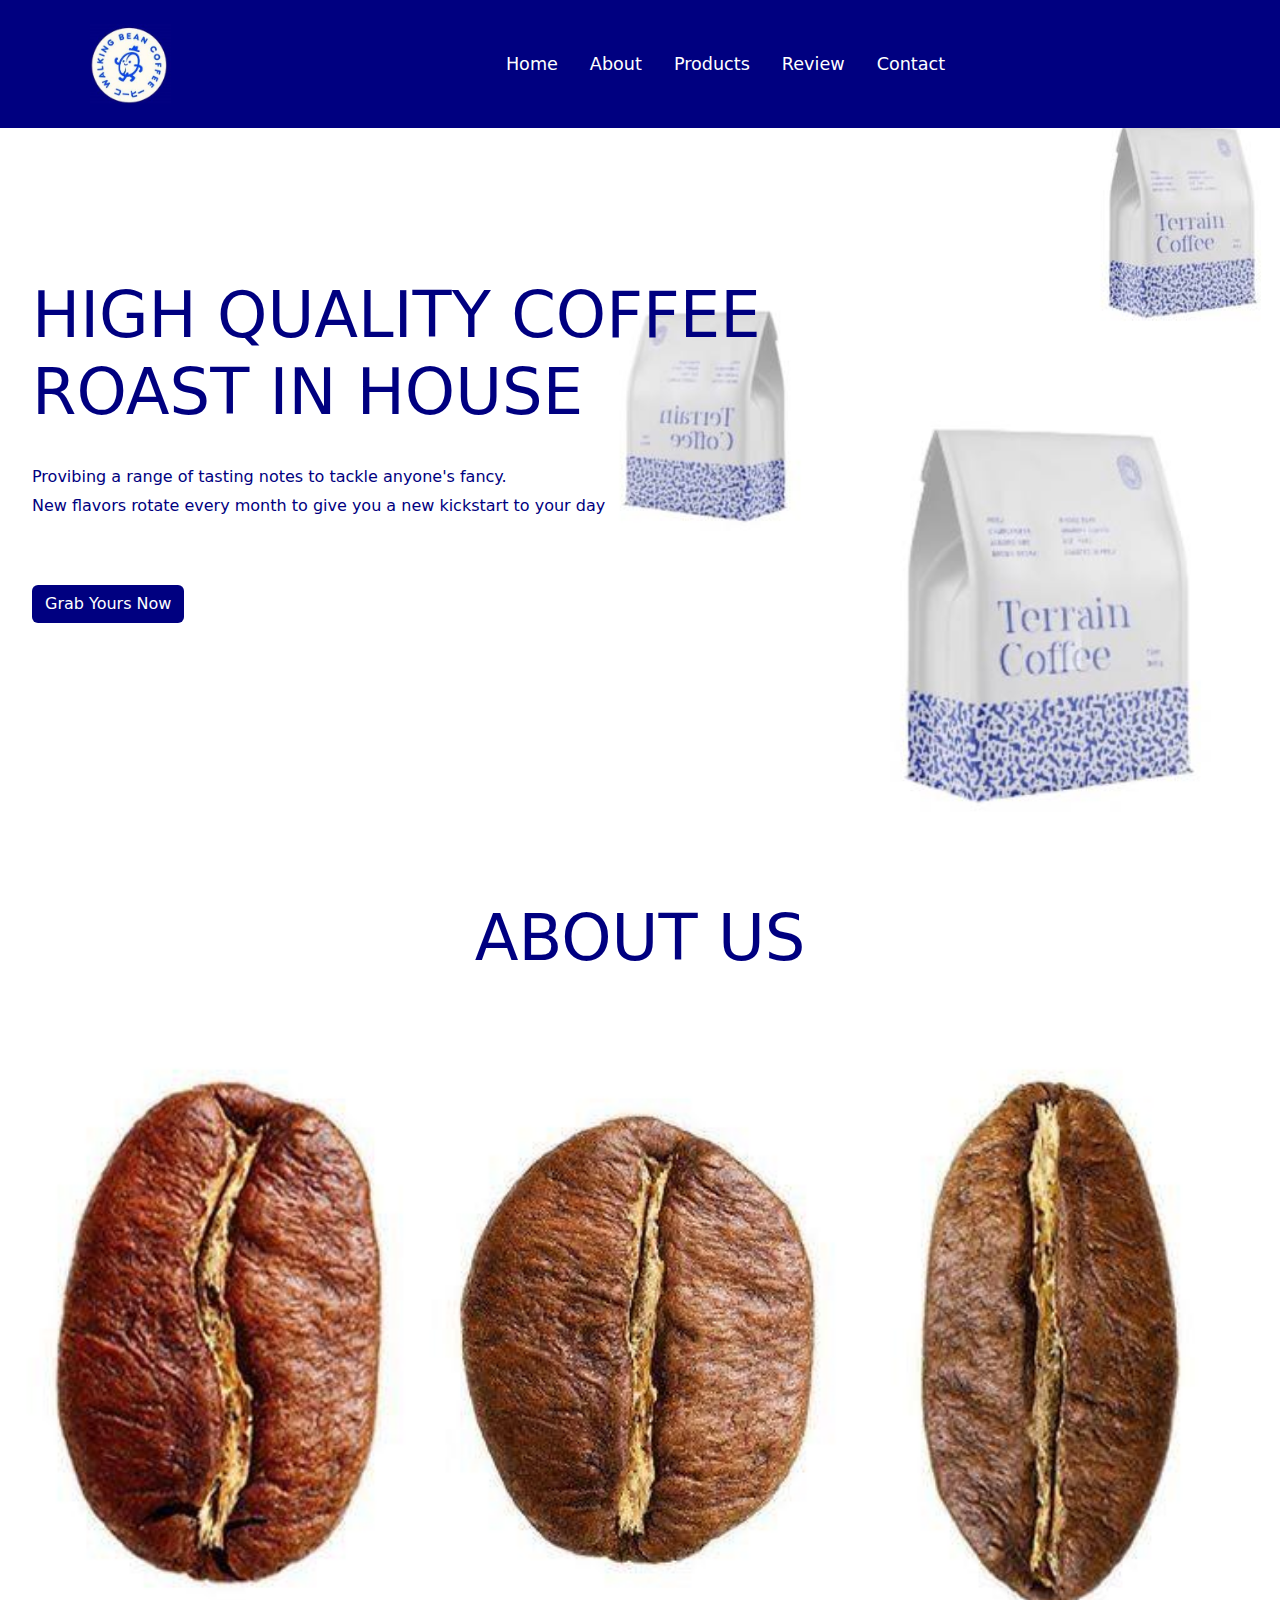
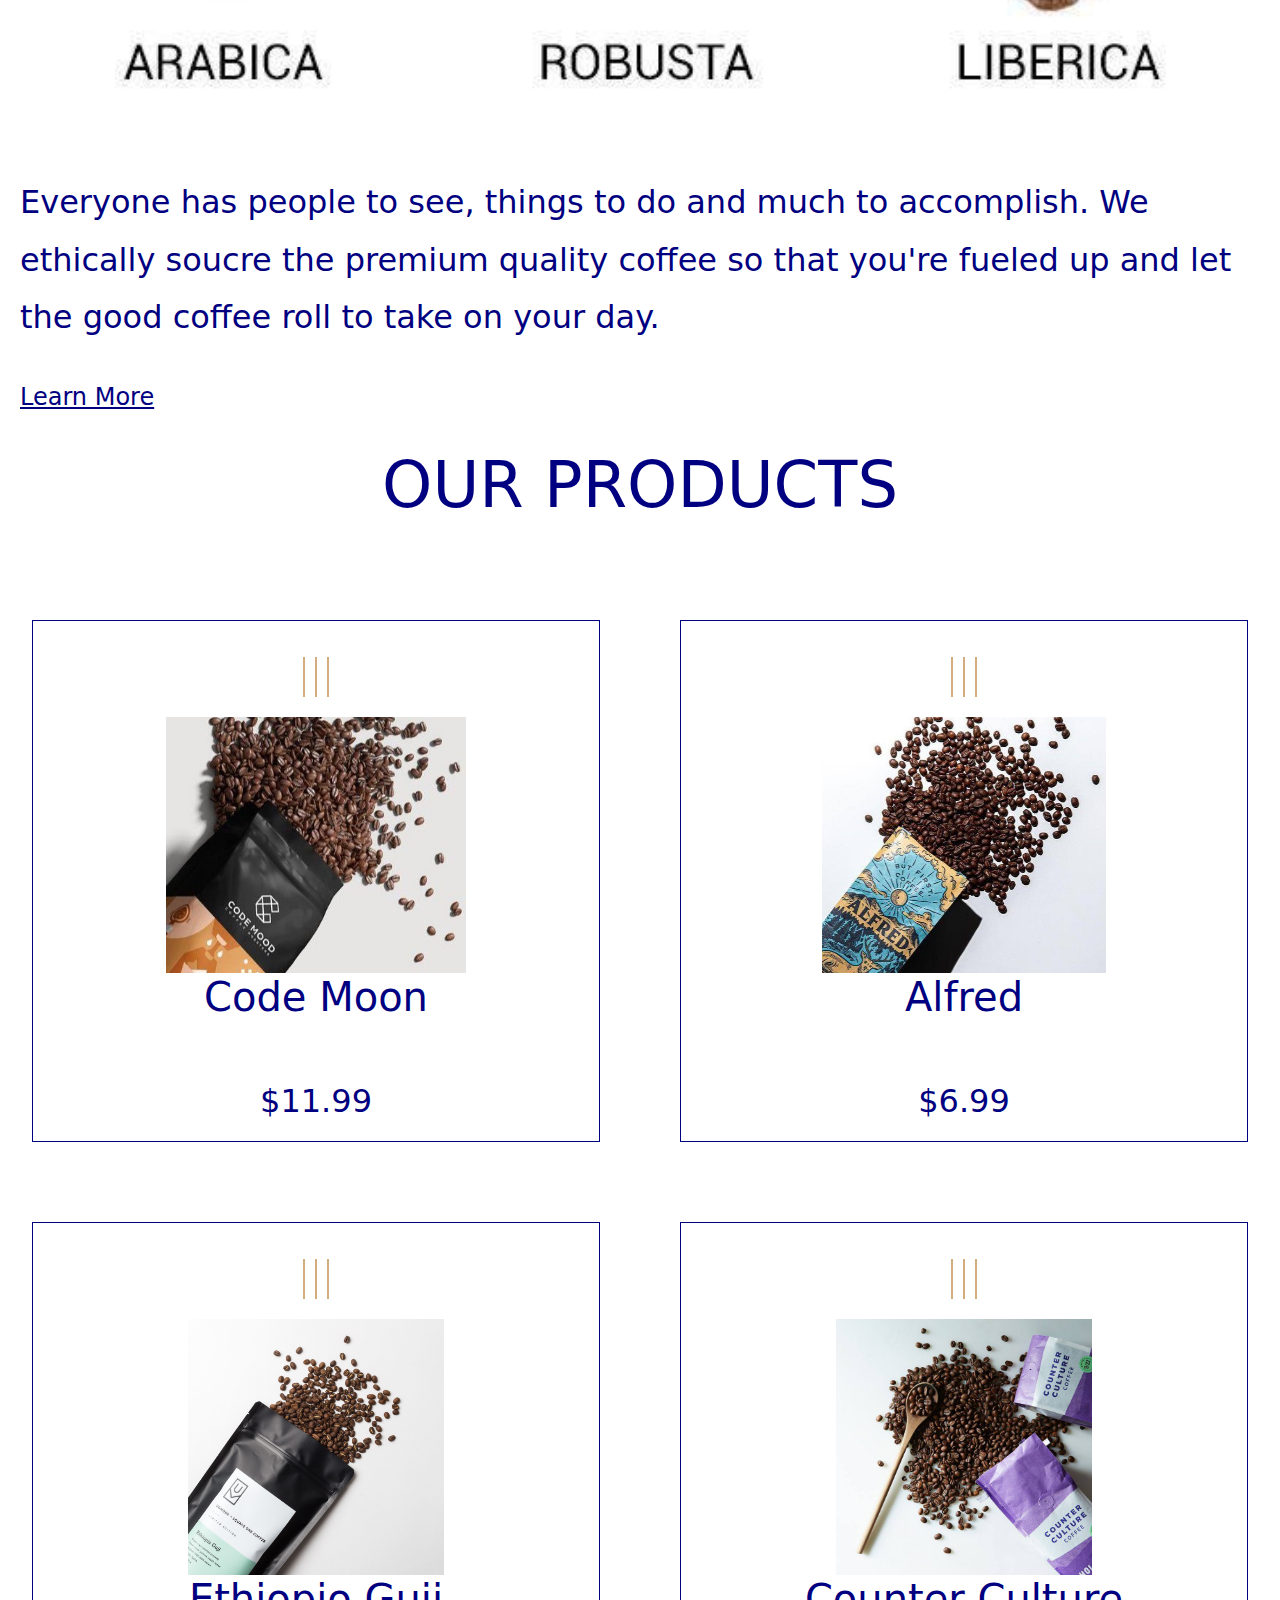
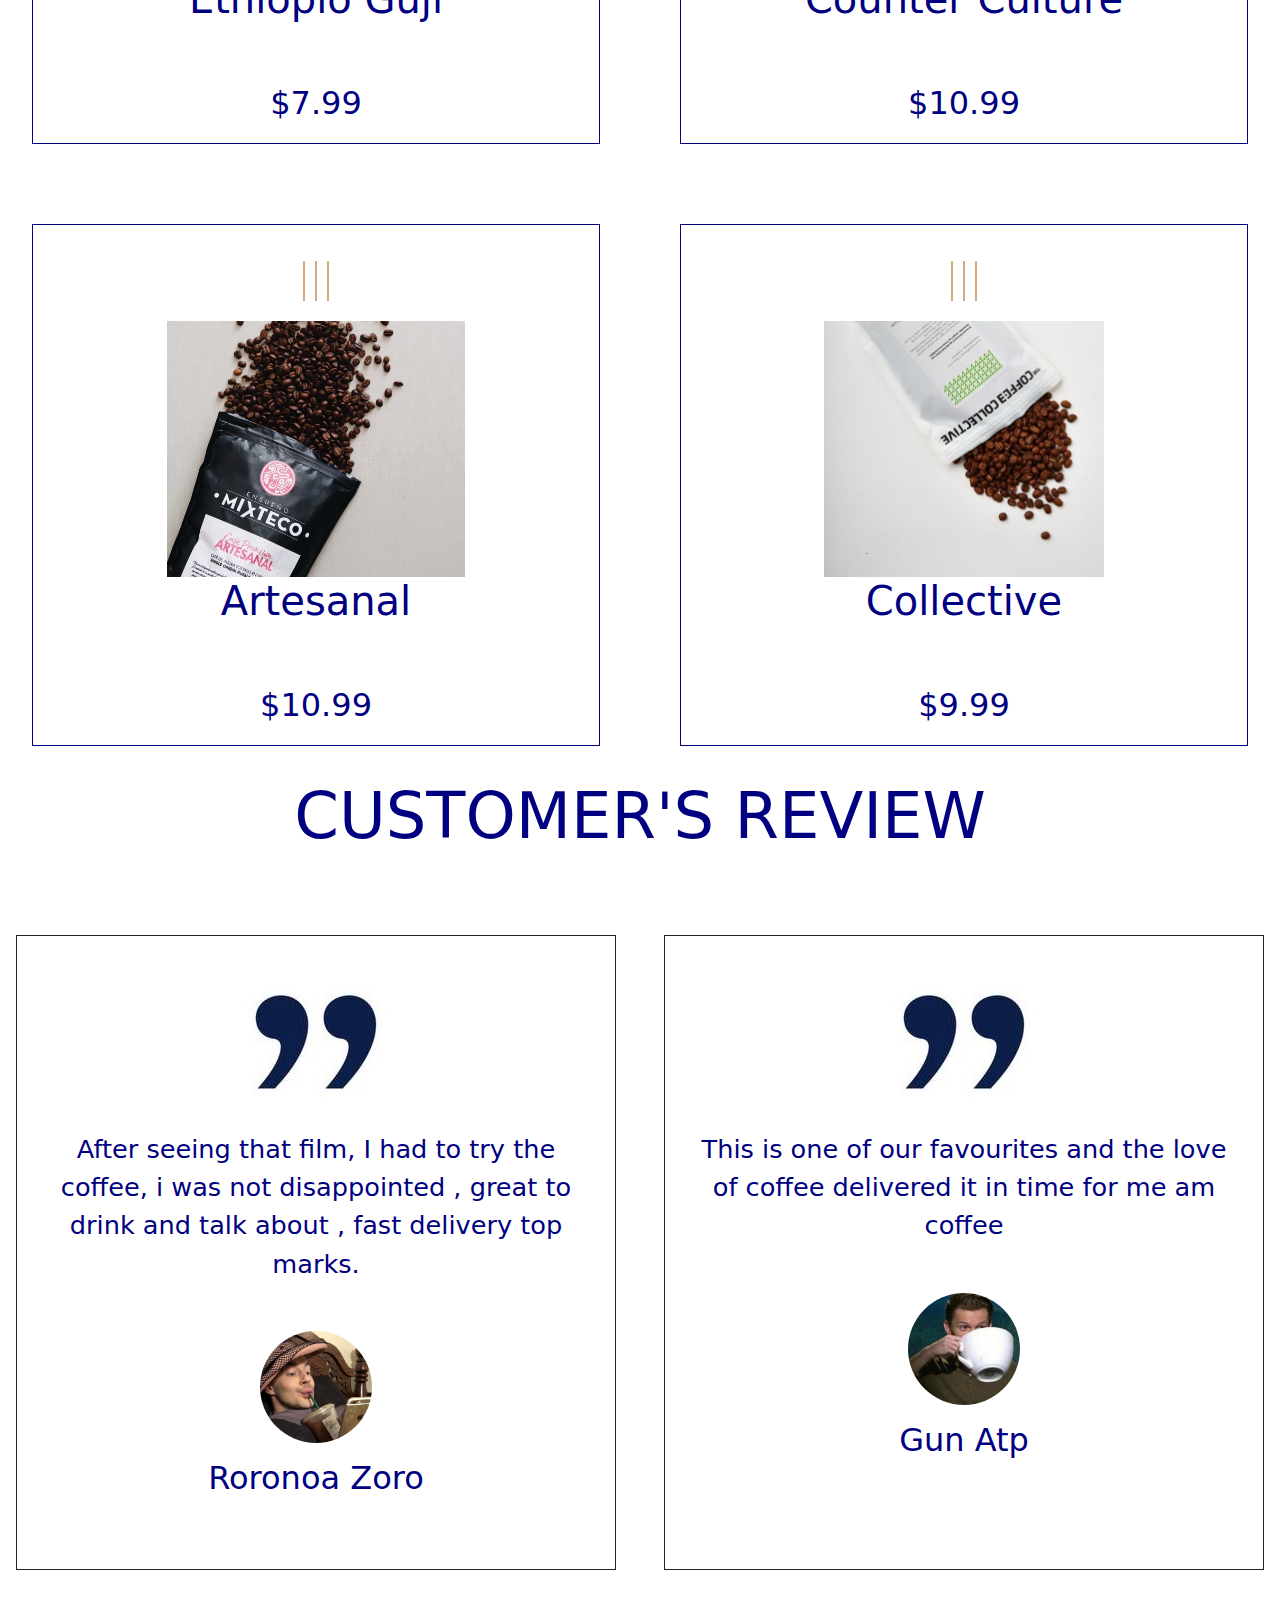
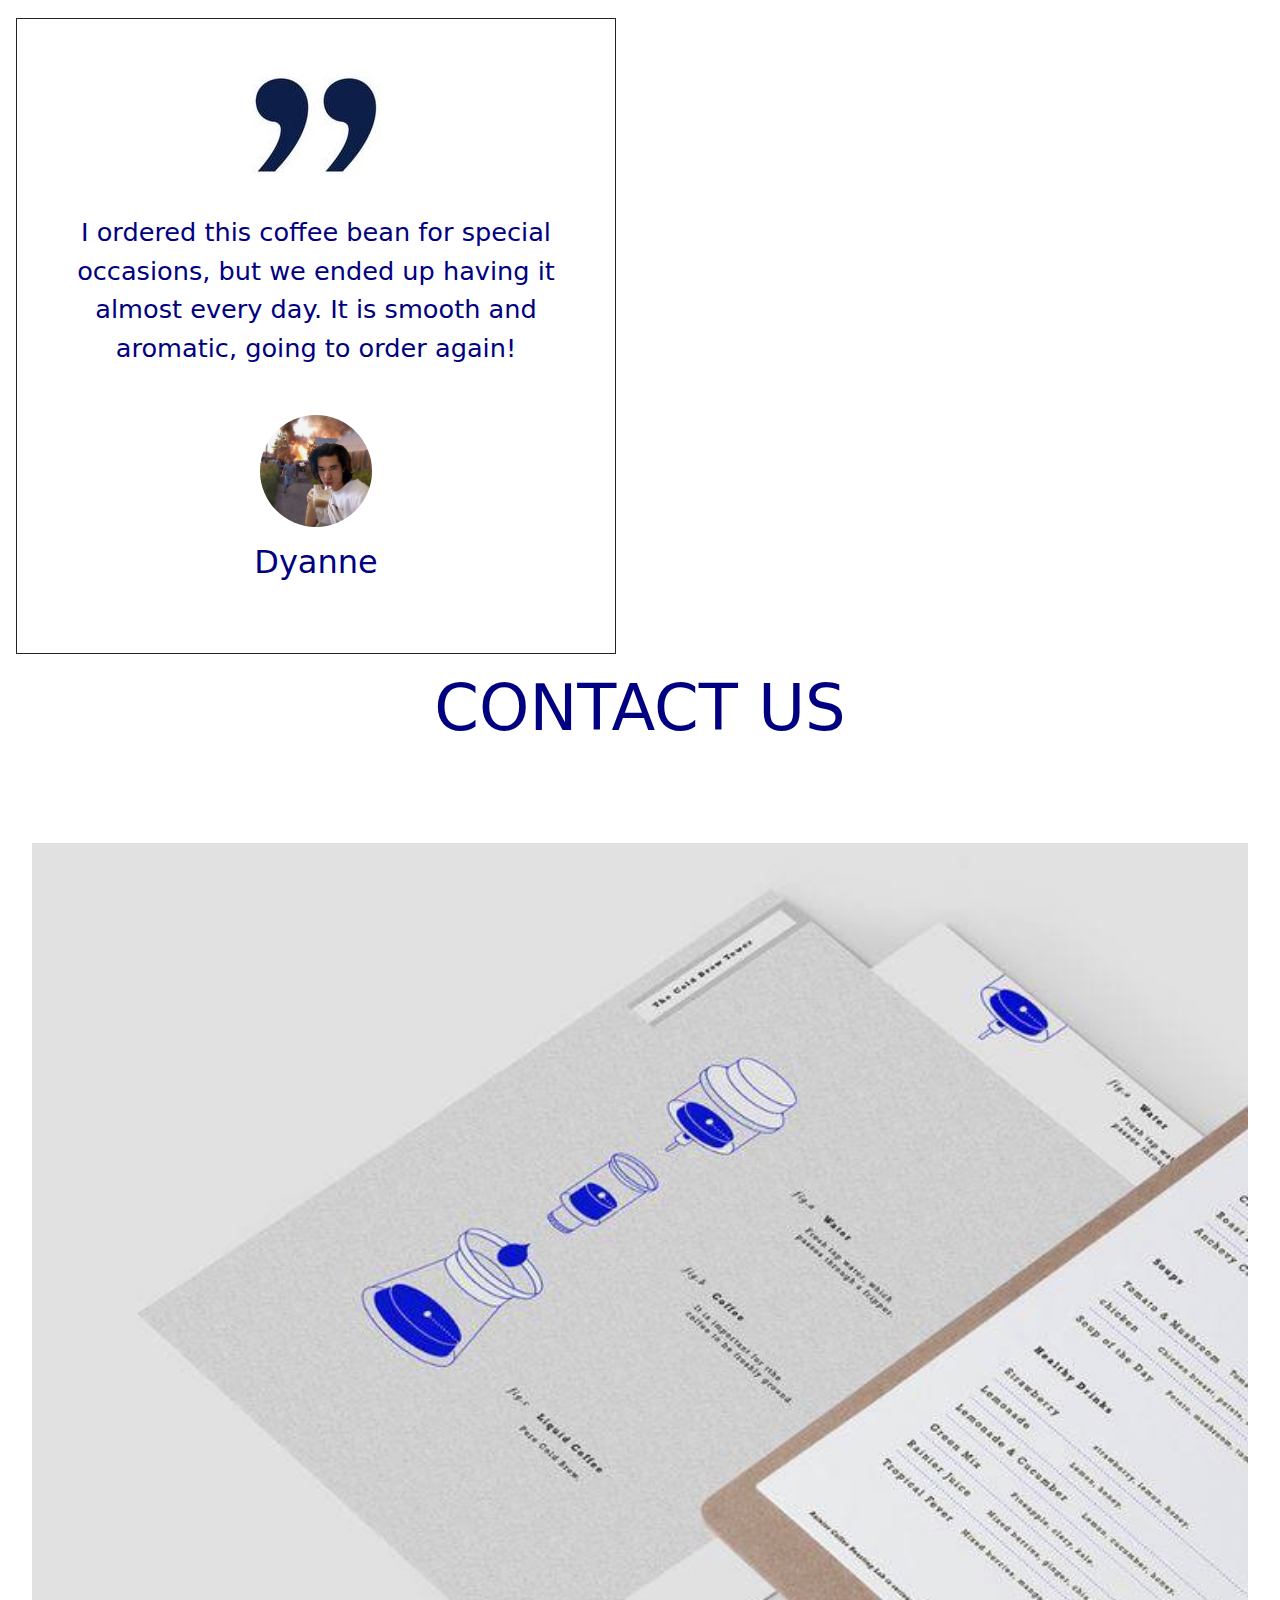
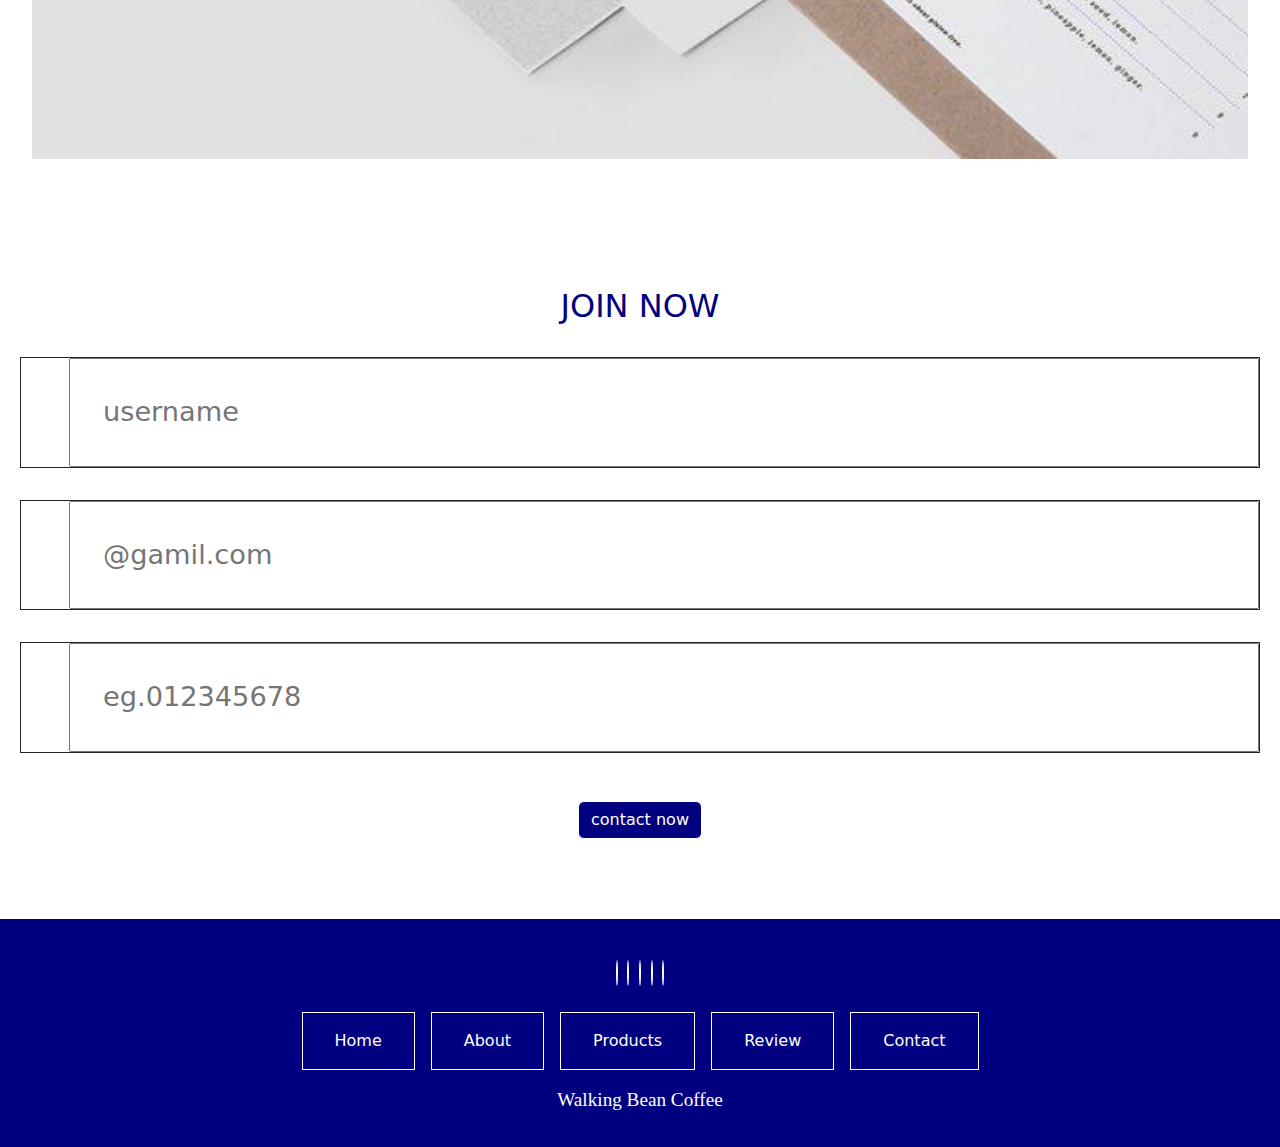
<file: index.html>
<html lang="en">
  <head>
    <meta charset="UTF-8" />
    <meta name="viewport" content="width=device-width, initial-scale=1.0" />
    <link rel="stylesheet" href="style.css" />
    <link rel="stylesheet" href="bootstrap.min.css" />
    <link
      rel="stylesheet"
      href="https://cdnjs.cloudflare.com/ajax/libs/font-awesome/6.4.2/css/all.min.css"
      integrity="sha512-z3gLpd7yknf1YoNbCzqRKc4qyor8gaKU1qmn+CShxbuBusANI9QpRohGBreCFkKxLhei6S9CQXFEbbKuqLg0DA=="
      crossorigin="anonymous"
      referrerpolicy="no-referrer"
    />
    <title>Document</title>
  </head>
  <body>
    <header class="header">
      <a href="#" class="logo">
        <img src="logo.jpg" alt=""/>
      </a>
      <nav class="navbar">
        <a href="#home">Home</a>
        <a href="#about">About</a>
        <a href="#product">Products</a>
        <a href="#review">Review</a>
        <a href="#contact">Contact</a>
      </nav>
      <div class="icon">
        <div class="fas fa-search" id="search-btn"></div>
        <div class="fas fa-cart-shopping" id="cart-btn"></div>
        <div class="fas fa-bars" id="menu-btn"></div>
      </div>
      <div class="search-form">
        <input type="search" id="search-box" search-box placeholder="search here...">
        <label for="search-box" class="fas fa-search"></label>
      </div>
      <div class="cart-items-container">
        <div class="cart-items">
          <span class="fas fa-times"></span>
          <img src="5.jfif" alt="" />
          <div class="content">
            <h3>item 01</h3>
            <div class="price">$6.99/-</div>
          </div>
        </div>
        <div class="cart-items">
          <span class="fas fa-times"></span>
          <img src="10.jpg" alt="" />
          <div class="content">
            <h3>item 02</h3>
            <div class="price">$7.99/-</div>
          </div>
        </div>
        <div class="cart-items">
          <span class="fas fa-times"></span>
          <img src="11.jpg" alt="" />
          <div class="content">
            <h3>item 03</h3>
            <div class="price">$9.99/-</div>
          </div>
        </div>
        <a href="#" class="btn">checkout now</a>
      </div>
    </header>
    <section class="home" id="home">
      <div class="content">
        <h3>High Quality Coffee <br />Roast In House</h3>
        <p>
          Provibing a range of tasting notes to tackle anyone's fancy.<br />
          New flavors rotate every month to give you a new kickstart to your day
        </p>
        <a href="#" class="btn">Grab Yours Now</a>
      </div>
    </section>
    <section class="about" id="about">
      <h1 class="heading">About Us</h1>
      <div class="row">
        <div class="image">
          <img src="2.jpg" alt="" />
        </div>
        <div class="content">
          <p>
            Everyone has people to see, things to do and much to accomplish. We
            ethically soucre the premium quality coffee so that you're fueled up
            and let the good coffee roll to take on your day.
          </p>
          <a href="22.html">Learn More</a>
        </div>
      </div>
    </section>
    <section class="product" id="product">
      <h1 class="heading">Our Products</h1>
      <div class="box-container">
        <div class="box">
          <div class="icon">
            <a href="#" class="fas fa-shopping-cart"></a>
            <a href="#" class="fas fa-heart"></a>
            <a href="#" class="fas fa-eye"></a>
          </div>
          <div class="image">
            <img src="3.jpg" alt="" />
          </div>
          <div class="content">
            <h3>Code Moon</h3>
            <div class="stars">
              <i class="fas fa-star"></i>
              <i class="fas fa-star"></i>
              <i class="fas fa-star"></i>
              <i class="fas fa-star"></i>
            </div>
            <div class="price">$11.99</div>
          </div>
        </div>
        <div class="box">
          <div class="icon">
            <a href="#" class="fas fa-shopping-cart"></a>
            <a href="#" class="fas fa-heart"></a>
            <a href="#" class="fas fa-eye"></a>
          </div>
          <div class="image">
            <img src="4.jpg" alt="" />
          </div>
          <div class="content">
            <h3>Alfred</h3>
            <div class="stars">
              <i class="fas fa-star"></i>
              <i class="fas fa-star"></i>
              <i class="fas fa-star"></i>
              <i class="fas fa-star"></i>
            </div>
            <div class="price">$6.99</div>
          </div>
        </div>
        <div class="box">
          <div class="icon">
            <a href="#" class="fas fa-shopping-cart"></a>
            <a href="#" class="fas fa-heart"></a>
            <a href="#" class="fas fa-eye"></a>
          </div>
          <div class="image">
            <img src="5.jfif" alt="" />
          </div>
          <div class="content">
            <h3>Ethiopio Guji</h3>
            <div class="stars">
              <i class="fas fa-star"></i>
              <i class="fas fa-star"></i>
              <i class="fas fa-star"></i>
              <i class="fas fa-star"></i>
            </div>
            <div class="price">$7.99</div>
          </div>
        </div>
        <div class="box">
          <div class="icon">
            <a href="#" class="fas fa-shopping-cart"></a>
            <a href="#" class="fas fa-heart"></a>
            <a href="#" class="fas fa-eye"></a>
          </div>
          <div class="image">
            <img src="6.jpg" alt="" />
          </div>
          <div class="content">
            <h3>Counter Culture</h3>
            <div class="stars">
              <i class="fas fa-star"></i>
              <i class="fas fa-star"></i>
              <i class="fas fa-star"></i>
              <i class="fas fa-star"></i>
            </div>
            <div class="price">$10.99</div>
          </div>
        </div>
        <div class="box">
          <div class="icon">
            <a href="#" class="fas fa-shopping-cart"></a>
            <a href="#" class="fas fa-heart"></a>
            <a href="#" class="fas fa-eye"></a>
          </div>
          <div class="image">
            <img src="10.jpg" alt="" />
          </div>
          <div class="content">
            <h3>Artesanal</h3>
            <div class="stars">
              <i class="fas fa-star"></i>
              <i class="fas fa-star"></i>
              <i class="fas fa-star"></i>
              <i class="fas fa-star"></i>
            </div>
            <div class="price">$10.99</div>
          </div>
        </div>
        <div class="box">
          <div class="icon">
            <a href="#" class="fas fa-shopping-cart"></a>
            <a href="#" class="fas fa-heart"></a>
            <a href="#" class="fas fa-eye"></a>
          </div>
          <div class="image">
            <img src="11.jpg" alt="" />
          </div>
          <div class="content">
            <h3>Collective</h3>
            <div class="stars">
              <i class="fas fa-star"></i>
              <i class="fas fa-star"></i>
              <i class="fas fa-star"></i>
              <i class="fas fa-star"></i>
            </div>
            <div class="price">$9.99</div>
          </div>
        </div>
      </div>
    </section>
    <section class="review" id="review">
      <h1 class="heading">Customer's Review</h1>
      <div class="box-container">
        <div class="box">
          <img src="12.jpg" alt="" />
          <p>
            After seeing that film, I had to try the coffee, i was not
            disappointed , great to drink and talk about , fast delivery top
            marks.
          </p>
          <img src="7.jpg" class="user" alt="" />
          <h3>Roronoa Zoro</h3>
          <div class="stars">
            <i class="fas fa-star"></i>
            <i class="fas fa-star"></i>
            <i class="fas fa-star"></i>
            <i class="fas fa-star"></i>
          </div>
        </div>
        <div class="box">
          <img src="12.jpg" alt="" />
          <p>
            This is one of our favourites and the love of coffee delivered it in
            time for me am coffee
          </p>
          <img src="8.jpg" class="user" alt="" />
          <h3>Gun Atp</h3>
          <div class="stars">
            <i class="fas fa-star"></i>
            <i class="fas fa-star"></i>
            <i class="fas fa-star"></i>
            <i class="fas fa-star"></i>
          </div>
        </div>
        <div class="box">
          <img src="12.jpg" alt="" />
          <p>
            I ordered this coffee bean for special occasions, but we ended up
            having it almost every day. It is smooth and aromatic, going to
            order again!
          </p>
          <img src="9.jpg" class="user" alt="" />
          <h3>Dyanne</h3>
          <div class="stars">
            <i class="fas fa-star"></i>
            <i class="fas fa-star"></i>
            <i class="fas fa-star"></i>
            <i class="fas fa-star"></i>
          </div>
        </div>
      </div>
    </section>
    <section class="contact" id="contact">
      <h1 class="heading">Contact Us</h1>
      <div class="row">
        <img src="15.jpg" alt="" class="last">
        <form action="">
          <h3>Join now</h3>
          <div class="inputBox">
            <span class="fas fa-user"></span>
            <input type="text" placeholder="username">
          </div>
          <div class="inputBox">
            <span class="fas fa-envelope"></span>
            <input type="email" placeholder="@gamil.com">
          </div>
          <div class="inputBox">
            <span class="fas fa-phone"></span>
            <input type="index" placeholder="eg.012345678">
          </div>
          <input type="Submit" value="contact now" class="btn">
        </form>
      </div>
    </section>
    <section class="footer">
      <div class="share">
        <a href="#" class="fab fa-facebook-f"></a>
        <a
          href="https://www.instagram.com/ssnang_/"
          class="fab fa-instagram"
        ></a>
        <a href="#" class="fab fa-pinterest"></a>
        <a href="#" class="fab fa-youtube"></a>
        <a href="#" class="fab fa-twitter"></a>
      </div>
      <div class="links">
        <a href="#">Home</a>
        <a href="#">About</a>
        <a href="#">Products</a>
        <a href="#">Review</a>
        <a href="#">Contact</a>
      </div>
      <div class="credit">Walking Bean Coffee</div>
    </section>
  </body>
  <script src="coffee.js"></script>
</html>
</file>
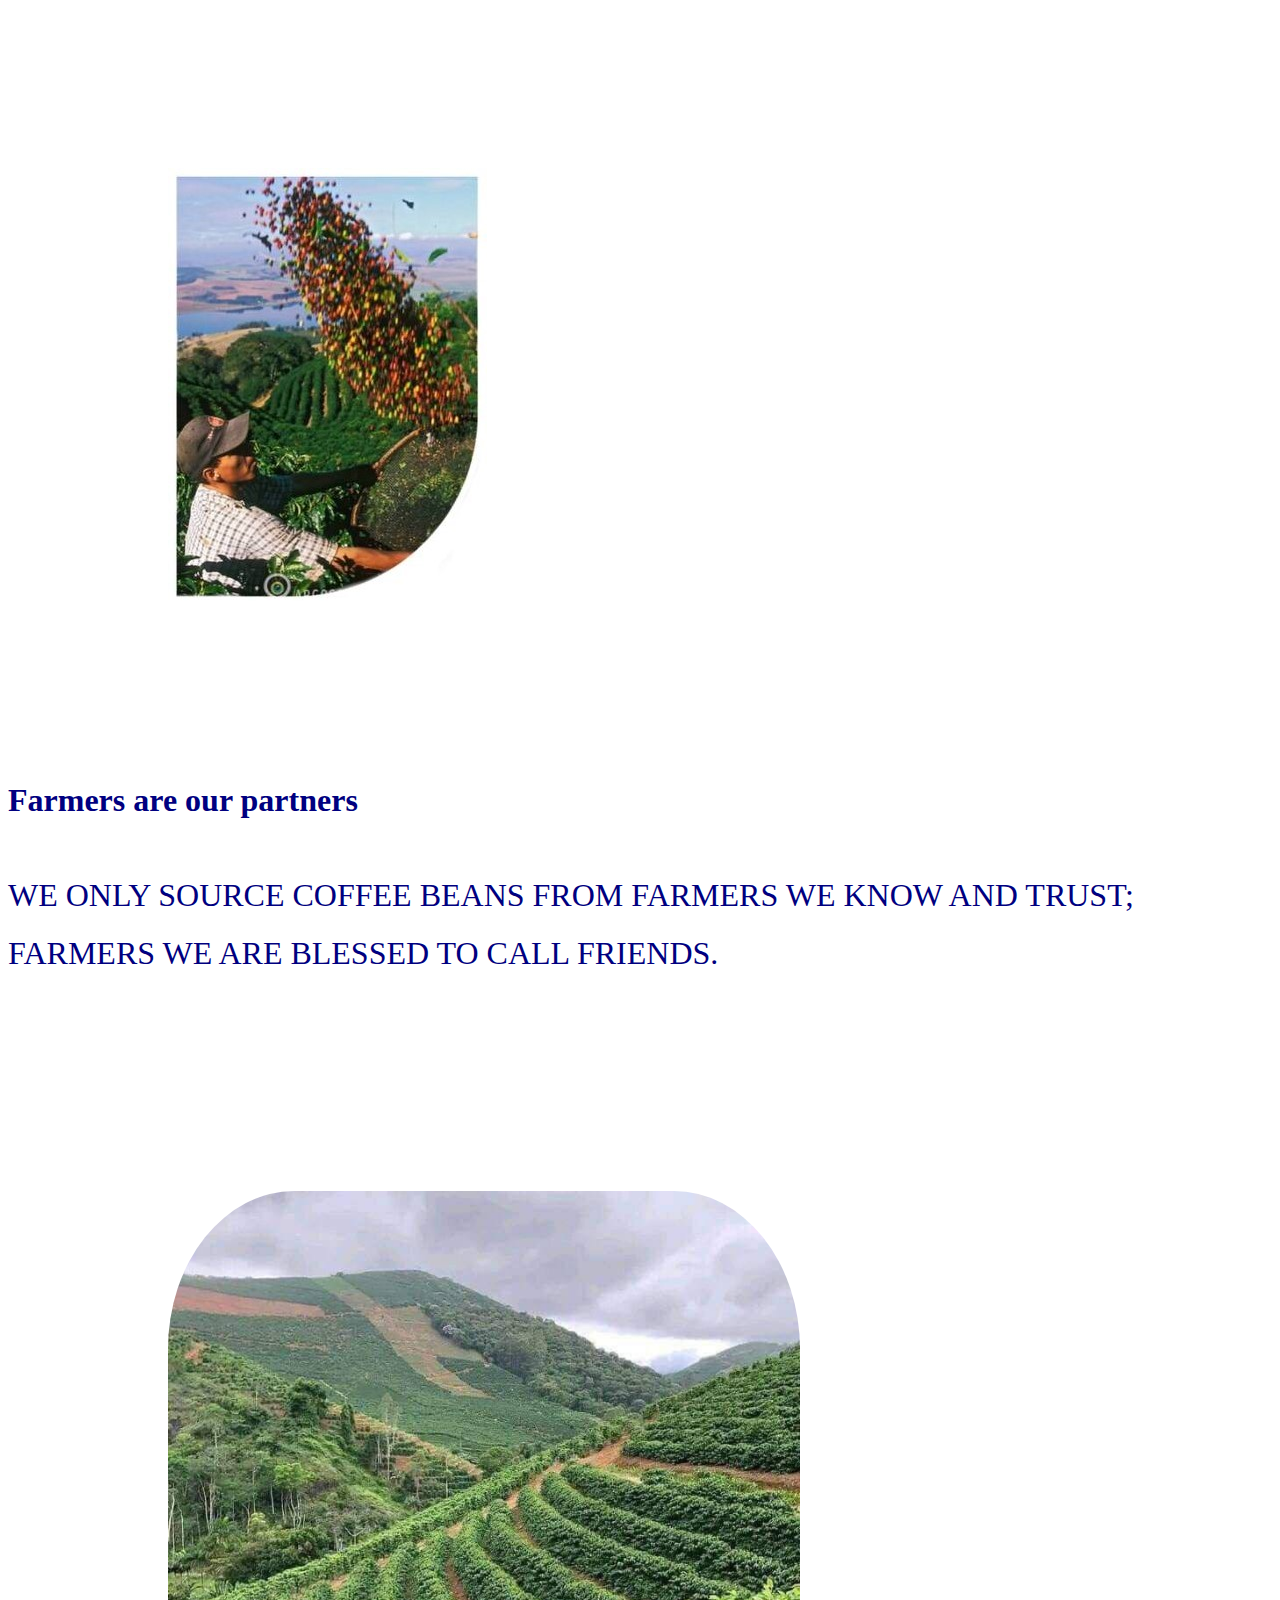
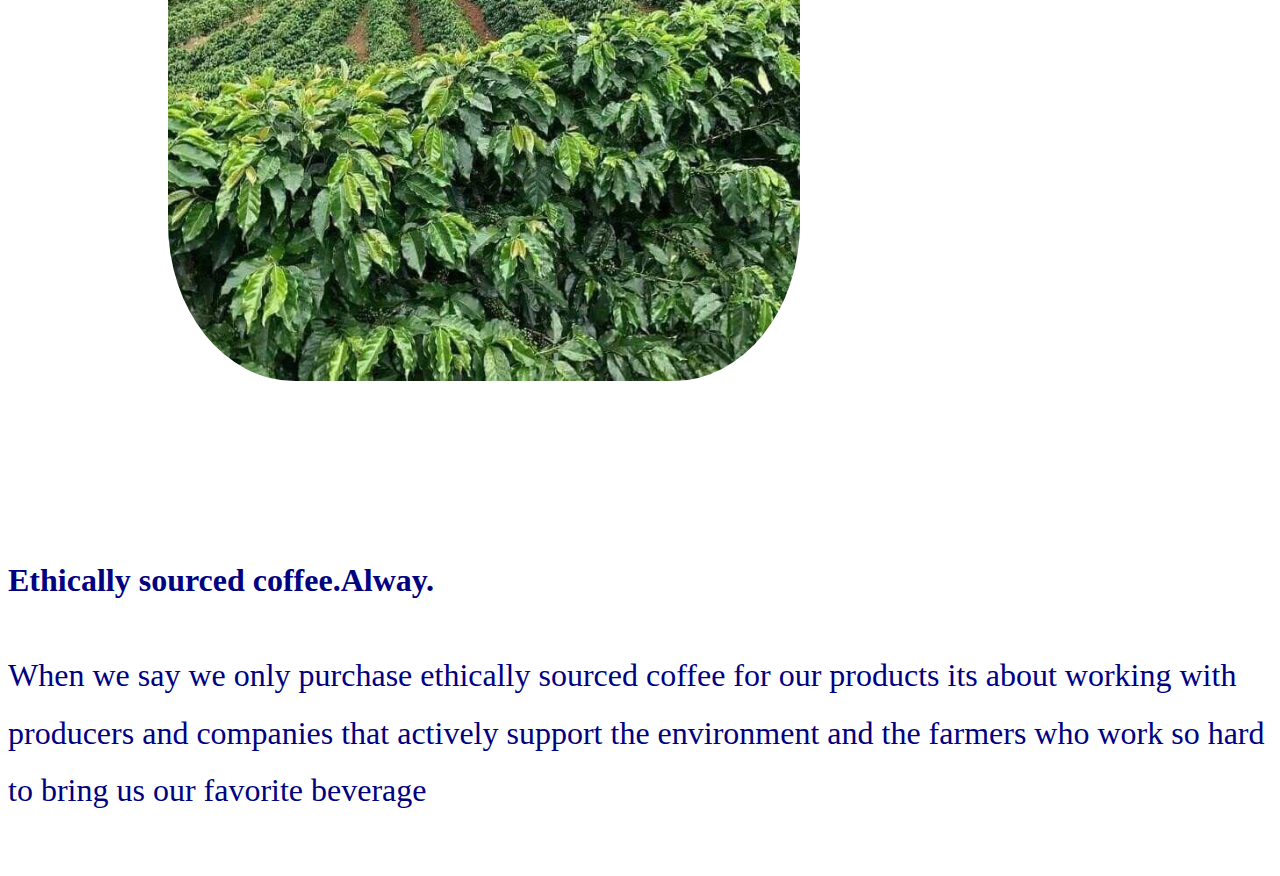
<file: index1.html>
<html lang="en">
  <head>
    <meta charset="UTF-8" />
    <meta name="viewport" content="width=device-width, initial-scale=1.0" />
    <link rel="stylesheet" href="22.css" />
    <title>Document</title>
  </head>
  <body>
    <section class="about">
      <div class="box-container">
        <div class="row">
          <div class="image">
            <img src="20.jpg" alt="" />
          </div>
          <div class="content">
            <h1>Farmers are our partners</h1>
            <p>
              WE ONLY SOURCE COFFEE BEANS FROM FARMERS WE KNOW AND TRUST;
              FARMERS WE ARE BLESSED TO CALL FRIENDS.
            </p>
          </div>
        </div>
        <div class="row">
          <div class="image">
            <img src="21.jpg" alt="" class="image2"/>
          </div>
          <div class="content">
            <h1>Ethically sourced coffee.Alway.</h1>
            <p>
              When we say we only purchase ethically sourced coffee for our
              products its about working with
              producers and companies that actively support the environment and
              the farmers who work so hard to bring us our favorite beverage
            </p>
          </div>
        </div>
      </div>
    </section>
  </body>
</html>
</file>
<file: style.css>
@import url('https://fonts.googleapis.com/css2?family=Gloock&family=Roboto:wght@300;400&display=swap');
*{
    margin: 0;
    padding: 0;
    box-sizing: border-box;
}
:root{
    --main-color : #d3ad7f;
    --black:#131313;
    --main-font : 18rem;
    --border: .1rem solid;
}
html{
    font-size: 100%;
    overflow-x: hidden;
    scroll-padding-top: 9rem;
    scroll-behavior: smooth;
}
html::-webkit-scrollbar{
    width: .8rem;
}
html::-webkit-scrollbar-track{
    background: transparent;
}
html::-webkit-scrollbar-thumb{
    background: white;
    border-radius: 5rem;
}
.logo img{
    width: 40%;
    height: 50%;
}
.btn{
    margin-top: 1rem;
    display: inline-block;
    padding: .9rem 3rem;
    font-size: 1.7rem;
    background: navy;
    cursor: pointer;
}
.header{
    width: 100%;
    background: navy;
    display: flex;
    align-items: center;
    justify-content: space-between;
    padding: 1.5rem 7%;
    position: fixed;
    z-index: 1000;
    border-bottom: #131313;
}
.header .navbar a{
    margin:0 1rem;
    color: white;
    text-decoration: none;
    font-size: 1.1rem;
}
.header .navbar a:hover{
    color:var(--main-color);
}
.header .icon div{
    color: white;
    cursor: pointer;
    margin-left: 2rem;
}
.header .icon div:hover{
    color:var(--main-color)
}
#menu-btn{
    display: none;
}
.header .search-form{
    position: absolute;
    top: 115%; right: 7%;
    background-color: white;
    width: 50rem;
    height: 5rem;
    display: flex;
    align-items: center;
    transform: scaleY(0);
    transform-origin: top;
}
.header .search-form .active{
    transform: scaleY(1);
}
.header .search-form input{
    height: 100%;
    width: 100%;
    font-size: 1.6rem;
    color:var(--black);
    padding: 1rem;
    text-transform: none;
}
.header .search-form label{
    cursor: pointer;
    font-size: 2.2rem;
    margin-right: 1.5rem;
    color:var(--black);
}
.header .search-form label:hover{
    color:var(--main-color) ;
}
.header .cart-items-container{
    position: absolute;
    top:100%; right: -100%;
    height: calc(100vh - 9.5rem);
    width: 35rem;
    background-color:navy;
    padding: 0 1.5rem; 
}
.header .cart-items-container .active{
    right: 0;
}
.header .cart-items-container .cart-items{
    position: relative;
    margin: 2rem 0;
    display: flex;
    align-items: center;
    gap: 1.5rem;
}
.header .cart-items-container .cart-items .fa-times{
    position: absolute;
    top:1rem; right: 1rem;
    font-size: 2rem;
    cursor: pointer;
    color: white;
}
.header .cart-items-container .cart-items .fa-times:hover{
    color: white;
}
.header .cart-items-container .cart-items img{
    height: 7rem;
}
.header .cart-items-container .cart-items .content h3{
    font-size: 2rem;
    color:white;
    padding-bottom: .5rem;
}
.header .cart-items-container .cart-items .content .price{
    font-size: 1.5rem;
    color:white;
}
.header .cart-items-container .btn{
    width: 100%;
    text-align: center;
    color: navy;
    background-color: white;
}
.home{
    min-height: 100vh;
    display: flex;
    align-items: center;
    background: url(88.jpg) no-repeat;
    background-size: cover;
    background-position: center;
}
.home .content{
    max-width: 50rem;
    align-items: center;
}
.home .content h3{
    font-size: 4rem;
    text-transform: uppercase;
    color: navy;
    margin: 2rem;
}
.home .content p{
    font-size: 1rem;
    line-height: 1.8;
    color: navy;
    margin: 2rem;
}
.home .content a{
    background-color: navy;
    color: white;
    margin: 2rem;
}
.heading{
    text-align: center;
    color: navy;
    text-transform: uppercase;
    padding-bottom: 3.5rem;
    font-size: 4rem;
}
.about .row{
    display: flex;
    align-items: center;
    flex-wrap: wrap;
}
.about .row .image{
    flex: 1 1 45rem;
}
.about .row .image img{
    width: 95%;
}
.about .row .content{
   flex:1 1 45rem;
    padding: 2rem;
}
.about .row .content p{
    font-size: 2rem;
    color: navy;
    padding: 1rem 0;
    line-height: 1.8;
}
.about .row .content a{
    color: navy;
    font-size: 1.5rem;
}
.product .box-container{
    display: grid;
    grid-template-columns: repeat(auto-fit,minmax(30rem, 1fr));
    gap: 1rem;
}
.product .box-container .box{
    text-align: center;
    border:var(--border);
    color: navy;
    margin: 2rem;
    padding: 1rem;
}
.product .box-container .box .icon a{
    height: 5rem;
    width: 5rem;
    line-height: 5rem;
    font-size: 2rem;
    border: var(--border);
    margin: .3rem;
    color:var(--main-color);
}
.product .box-container .box .icon a:hover{
    background: navy;
}
.product .box-container .box .image{
    padding: 2.5    rem 0;
}
.product .box-container .box .image img{
    height: 16rem;
}
.product .box-container .box .content h3{
    color: navy;
    font-size: 2.5rem;
}
.product .box-container .box .content .price{
    color: navy;
    font-size: 2rem;
}
.product .box-container .box .content .stars{
    padding: 1.5rem;
}
.product .box-container .box .content .stars i{
    font-size: 1.7rem;
    color: var(--main-color);
}
.review .box-container{
    display: grid;
    grid-template-columns: repeat(auto-fit,minmax(30rem, 1fr));
    gap: 1rem;
}
.review .box-container .box{
    border: var(--border);
    text-align: center;
    padding: 3rem 2rem;
    margin: 1rem;
}
.review .box-container .box p{
    font-size: 1.6rem;
    color: navy;
    list-style: 1.8;
    padding: 2rem 0;
}
.review .box-container .box .user{
    height: 7rem;
    width: 7rem;
    border-radius: 50%;
    object-fit: cover;
}
.review .box-container .box h3{
    padding: 1rem 0;
    font-size: 2rem;
    color: navy;
}
.review .box-container .box .stars{
    font-size: 1rem;
    color: var(--main-color);
}
.contact .row{
    display: flex;
    flex-wrap: wrap;
    gap: 1rem;
}
.contact .row .last{
    flex: 1 1 45rem;
    margin: 2rem;
    width: 80%;
    object-fit: cover;
}
.contact .row form{
    flex: 1 1 30rem;
    padding: 5rem 2rem;
    text-align: center;
}
.contact .row form h3{
    text-transform: uppercase;
    font-size: 2rem;
    color: navy;
}
.contact .row form .inputBox{
    display: flex;
    align-items: center;
    margin-top: 2rem;
    margin-bottom: 2rem;
    border: var(--border);
}
.contact .row form .inputBox span{
    color: navy;
    font-size: 2rem;
    padding: 1.5rem;
}
.contact .row form .inputBox input{
    width: 100%;
    padding: 2rem;
    font-size: 1.7rem;
    color: var(--black);
    text-transform: none;
    background-color: none;
}
.contact .row form .btn{
    border: var(--border);
    color: white;
    background-color: navy;
    
}
.footer{
    text-align: center;
    background-color: navy;
    padding: 1rem;
}
.footer .share{
    padding: 1rem 0;
}
.footer .share a{
    height: 3rem;
    width: 3rem;
    line-height: 2.8rem;
    font-size: 1.3rem;
    color:white;
    border: var(--border);
    margin:.3rem;
    border-radius: 50%;
    text-decoration: none;
}
.footer .share a:hover{
    background-color:grey;
}
.footer .links{
    display: flex;
    justify-content: center;
    flex-wrap: wrap;
    gap: 1rem;
}
.footer .links a{
    padding: 1rem 2rem;
    color:white;
    border: var(--border);
    font-size: 1rem;
    text-decoration: none;
}
.footer .links a:hover{
    background-color: grey;
}
.credit{
    padding: 1rem ;
    color: white;
    font-size: 1.2rem;
    font-family:'Times New Roman', Times, serif;
}






@media(max-width:991px){
    html{
        font-size: 65%;
    }
    .header{
        padding: 1.5rem 2rem;
    }
}
@media(max-width:768px){
    #menu-btn{
        display: inline-block;
    }
    .header .navbar{
        position: absolute;
        top: 100%; right: -100%;
        background: navy;
        width: 30rem;
        height: calc(100vh - 9.5rem);
    }
    .header .navbar .active{
        right: 0;
    }
    .header .navbar a{
        display: block;
        background: navy;
        margin: 1rem;
        padding: .5rem;
        font-size: 2rem;
    }
    .header .search-form{
        width: 90%;
        right: 2rem;
    }
    .home{
        background-position: left;
        justify-content: center;
        text-align: center;
    }
    .home .content h3{
        font-size: 4.5rem;
    }
    .home .content p{
        font-size: 1.5rem;
    }
}
@media(max-width:450px){
    html{
        font-size: 60%;
    }
}
</file>
<file: 22.css>
.about .box-container .row{
    display: flex;
    align-items: center;
    flex-wrap: wrap;
}
.about .box-container .row .image{
    flex: 1 1 45rem;
}
.about .box-container .row .image img{
   margin: 10rem;
}
.about .box-container .row .content{
   flex:1 1 45rem;
}
.about .box-container .row .content p{
    font-size: 2rem;
    color: navy;
    padding: 1rem 0;
    line-height: 1.8;
}
.about .box-container .row .content h1{
    color: navy;
    font-family: 'Times New Roman', Times, serif;
    font-size: 2rem;
}
.row .image .image2{
    width: 50%;
    height: 10%;
    border-radius: 20%;

}
</file>
